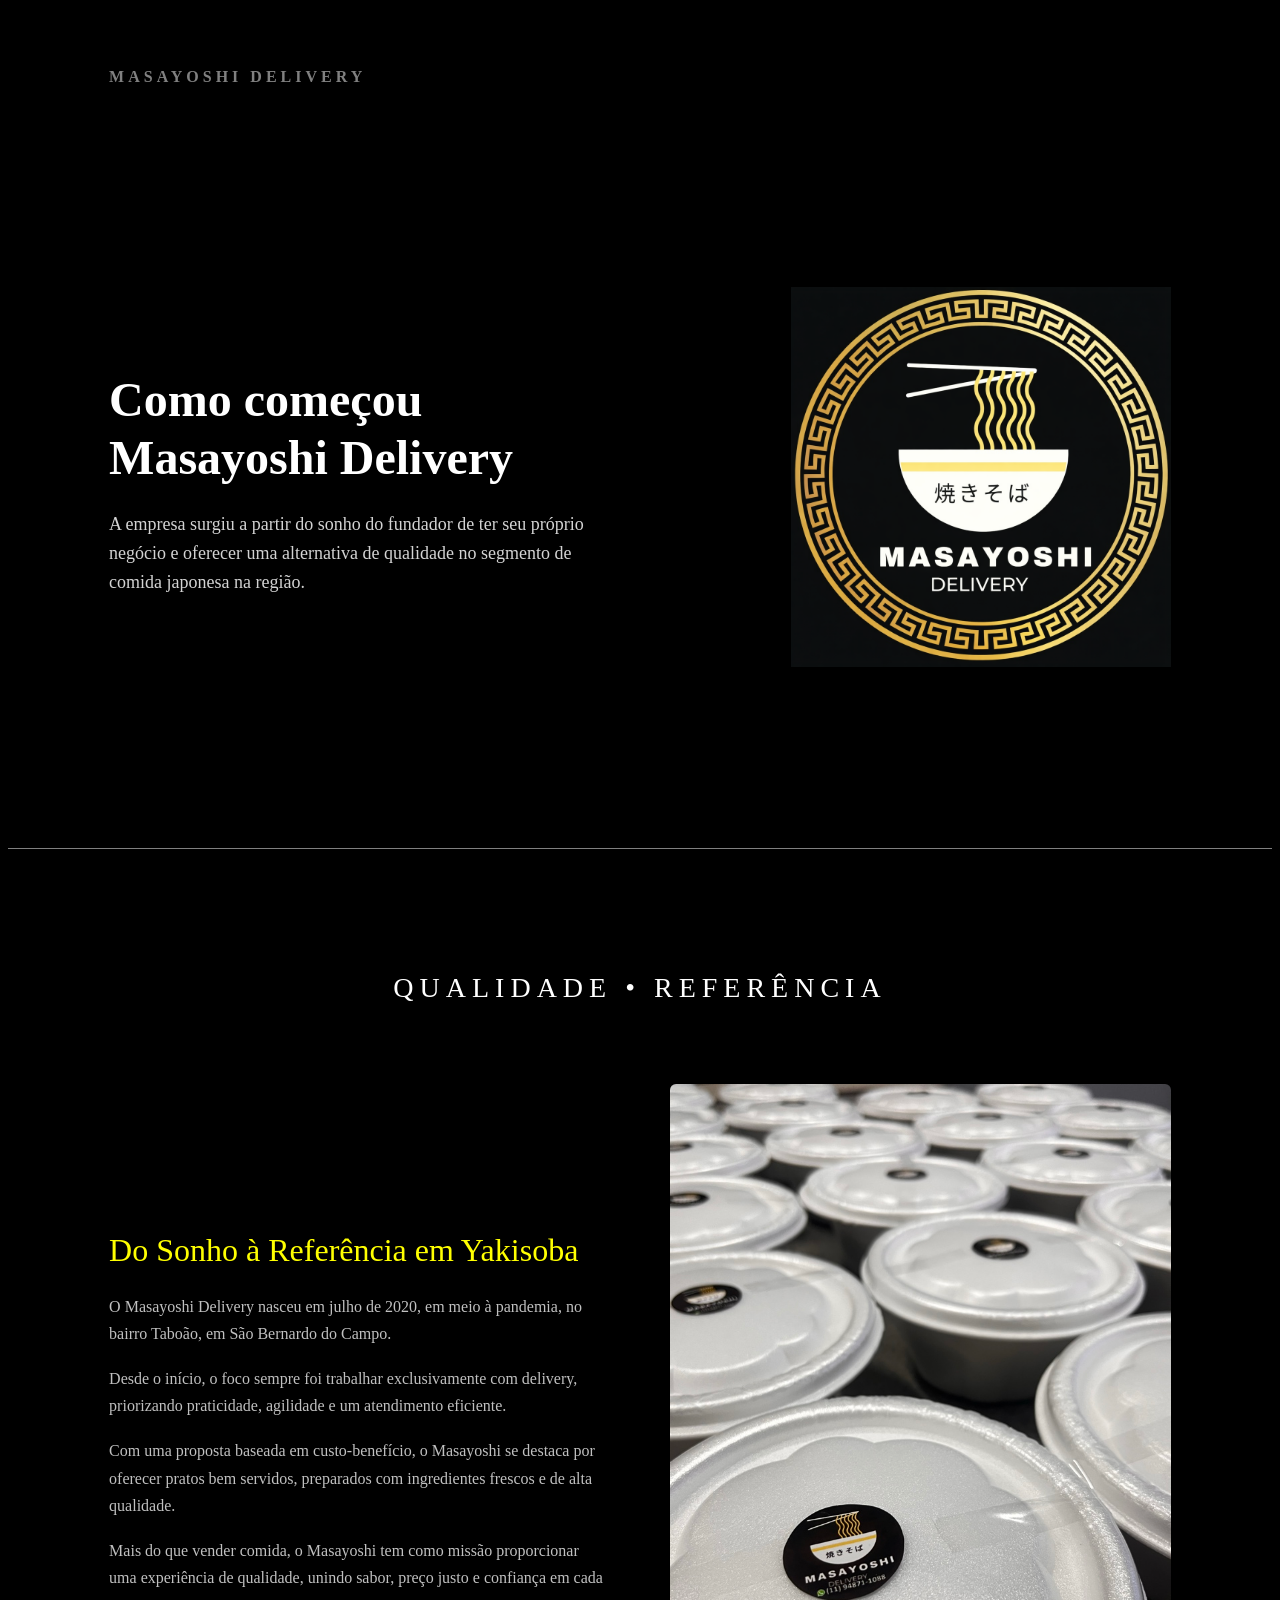
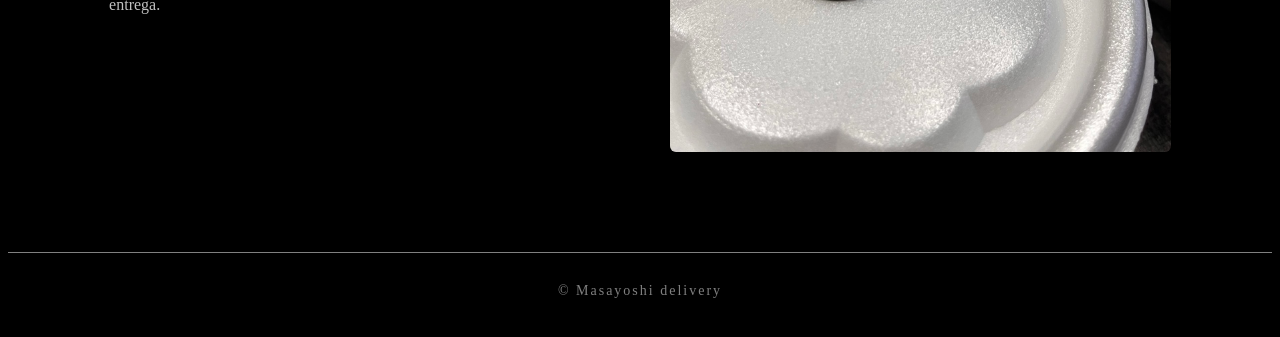
<file: index.html>
<!DOCTYPE html>
<html lang="pt-BR">
<head>
    <meta charset="UTF-8">
    <meta name="viewport" content="width=device-width, initial-scale=1.0">
    <title>Sobre Nós - Masayoshi Delivery</title>
    <link rel="stylesheet" href="style.css">
</head>
<body>

    <header class="hero-section">
        <div class="top-bar">MASAYOSHI DELIVERY</div>
        
        <div class="hero-conteudo">
            <div class="hero-texto">
                <h1>Como começou<br>Masayoshi Delivery</h1>
                <p>A empresa surgiu a partir do sonho do fundador de ter seu próprio negócio e oferecer uma alternativa de qualidade no segmento de comida japonesa na região.</p>
            </div>
            
            <div class="hero-imagem">
                <img src="img/Logo2.png" alt="Logo Masayoshi Delivery">
            </div>
        </div>
    </header>

    <section class="sobre-nos">
        <h2>QUALIDADE • REFERÊNCIA</h2>
        
        <div class="conteudo">
            <div class="texto">
                <h3>Do Sonho à Referência em Yakisoba</h3>
                <p>O Masayoshi Delivery nasceu em julho de 2020, em meio à pandemia, no bairro Taboão, em São Bernardo do Campo.</p>
                <p>Desde o início, o foco sempre foi trabalhar exclusivamente com delivery, priorizando praticidade, agilidade e um atendimento eficiente.</p>
                <p>Com uma proposta baseada em custo-benefício, o Masayoshi se destaca por oferecer pratos bem servidos, preparados com ingredientes frescos e de alta qualidade.</p>
                <p>Mais do que vender comida, o Masayoshi tem como missão proporcionar uma experiência de qualidade, unindo sabor, preço justo e confiança em cada entrega.</p>
            </div>
            
            <div class="imagem-destaque">
                <img src="img/Pedidos.jpg" alt="Preparo de pratos Masayoshi">
            </div>
        </div>
    </section>
    
<footer> &copy;  Masayoshi delivery
</footer>


</body>
</html>
</file>
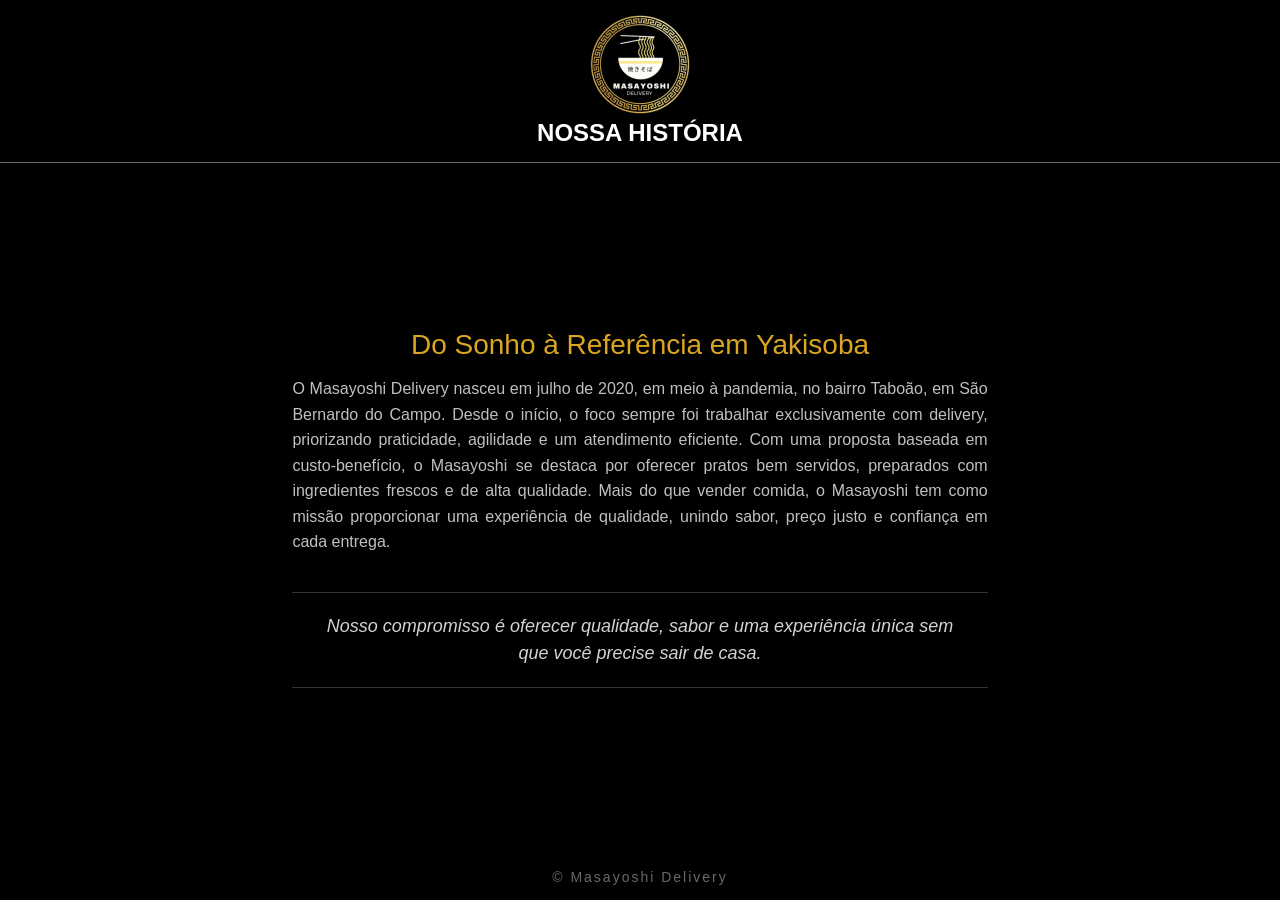
<file: masayoshi-blog1.2/sobrenos.html>
<!DOCTYPE html>
<html lang="pt-br">
<head>
    <meta charset="UTF-8">
    <meta name="viewport" content="width=device-width, initial-scale=1.0">
    <link rel="shortcut icon" href="img/favicon.ico" type="image/x-icon">
    <link rel="stylesheet" href="style.css">
    <title>Sobre Nós</title>
</head>


    <body>
    <header>
        <img class="logo" src="img/Logo2.1-100.png" alt="Logo do Masayoshi Delivery">
        <h2> <span class="stretch-title"> NOSSA HISTÓRIA </span></h2> 
    </header>

    <div class="conteudo">
        <div class="historia">
            <h3>Do Sonho à Referência em Yakisoba</h3>

            <p>O Masayoshi Delivery nasceu em julho de 2020, em meio à pandemia, no bairro Taboão, em São Bernardo do Campo.
            Desde o início, o foco sempre foi trabalhar exclusivamente com delivery, priorizando praticidade, agilidade e um atendimento eficiente.
            Com uma proposta baseada em custo-benefício, o Masayoshi se destaca por oferecer pratos bem servidos, preparados com ingredientes frescos e de alta qualidade.
            Mais do que vender comida, o Masayoshi tem como missão proporcionar uma experiência de qualidade, unindo sabor, preço justo e confiança em cada entrega.</p>
        </div>


    <div class="slogan">
            <p>
            Nosso compromisso é oferecer qualidade, sabor e uma experiência única
            sem que você precise sair de casa.
            </p>
        </div>

    </div> <footer> &copy;  Masayoshi Delivery</footer>
</body>
</html>
</file>
<file: style.css>
{
    margin: 0;
    padding: 0;
    box-sizing: border-box;
    font-family: 'Helvetica Neue', Arial, sans-serif;
}

body {
    background-color: black; 
    color: white;
}

.hero-section {
    min-height: 80vh;
    display: flex;
    flex-direction: column;
    padding: 60px 8%; 
    border-bottom: 1px solid gray;
}

.top-bar {
    font-weight: bold;
    font-size: 16px;
    letter-spacing: 4px;
    margin-bottom: 80px;
    color: gray;
}

.hero-conteudo {
    display: flex;
    justify-content: space-between;
    align-items: center;
    flex: 1;
    gap: 40px;
}

.hero-texto {
    flex: 1;
    max-width: 600px;
}

.hero-texto h1 {
    font-size: 48px;
    margin-bottom: 24px;
    line-height: 1.2;
}

.hero-texto p {
    line-height: 1.6;
    color: lightgray;
    font-size: 18px;
}

.hero-imagem {
    flex: 1;
    display: flex;
    justify-content: flex-end;
}

.hero-imagem img {
    max-width: 380px; 
    width: 100%;
}

.sobre-nos {
    padding: 100px 8%;
}

.sobre-nos h2 {
    text-align: center;
    font-size: 28px;
    letter-spacing: 6px;
    margin-bottom: 80px;
    font-weight: normal;
    color: white;
}

.conteudo {
    display: flex;
    justify-content: space-between;
    align-items: center;
    gap: 60px;
}

.texto {
    flex: 1;
}

.texto h3 {
    font-size: 32px;
    color: yellow;
    margin-bottom: 24px;
    font-weight: normal;
}

.texto p {
    margin-bottom: 18px;
    line-height: 1.7;
    color: silver;
    font-size: 16px;
}

.imagem-destaque {
    flex: 1;
    display: flex;
    justify-content: flex-end;
}

.imagem-destaque img {
    width: 100%;
    max-width: 550px;
    border-radius: 6px;
    box-shadow: 0 10px 30px black;
}

footer {
    text-align: center;
    padding: 30px;
    background-color: black;
    color: gray;
    font-size: 14px;
    letter-spacing: 2px;
    border-top: 1px solid gray;
}
</file>
<file: masayoshi-blog1.2/style.css>
* {
    margin: 0;
    padding: 0;
    box-sizing: border-box;
    font-family: 'Helvetica Neue', Arial, sans-serif;
}

body {
    background-color: black;
    color: white;
    height: 100vh;
    overflow: hidden; 
    display: flex;
    flex-direction: column;
}


header {
    text-align: center;
    padding: 15px 8%; 
    border-bottom: 1px solid dimgray;
}

header .logo {
    width: 100px; 
    height: auto;
}


.conteudo {
    max-width: 900px; 
    margin: 0 auto;
    padding: 20px 8%; 
    display: flex;
    flex-direction: column;
    justify-content: center; 
    flex: 1; 
    gap: 25px;
}


.historia {
    text-align: center;
}

.historia h3 {
    font-size: 28px;
    color: goldenrod; 
    margin-bottom: 15px;
    font-weight: normal;
}

.historia p {
    margin-bottom: 12px;
    line-height: 1.6;
    color: silver;
    font-size: 16px;
    text-align: justify;
}


.slogan {
    text-align: center;
    padding: 20px;
    border-top: 1px solid #333;
    border-bottom: 1px solid #333;
}

.slogan p {
    font-size: 18px;
    font-style: italic;
    color: lightgray;
    line-height: 1.5;
}


footer {
    text-align: center;
    padding: 15px; 
    background-color: black;
    color: dimgray;
    font-size: 14px;
    letter-spacing: 2px;
}
</file>
